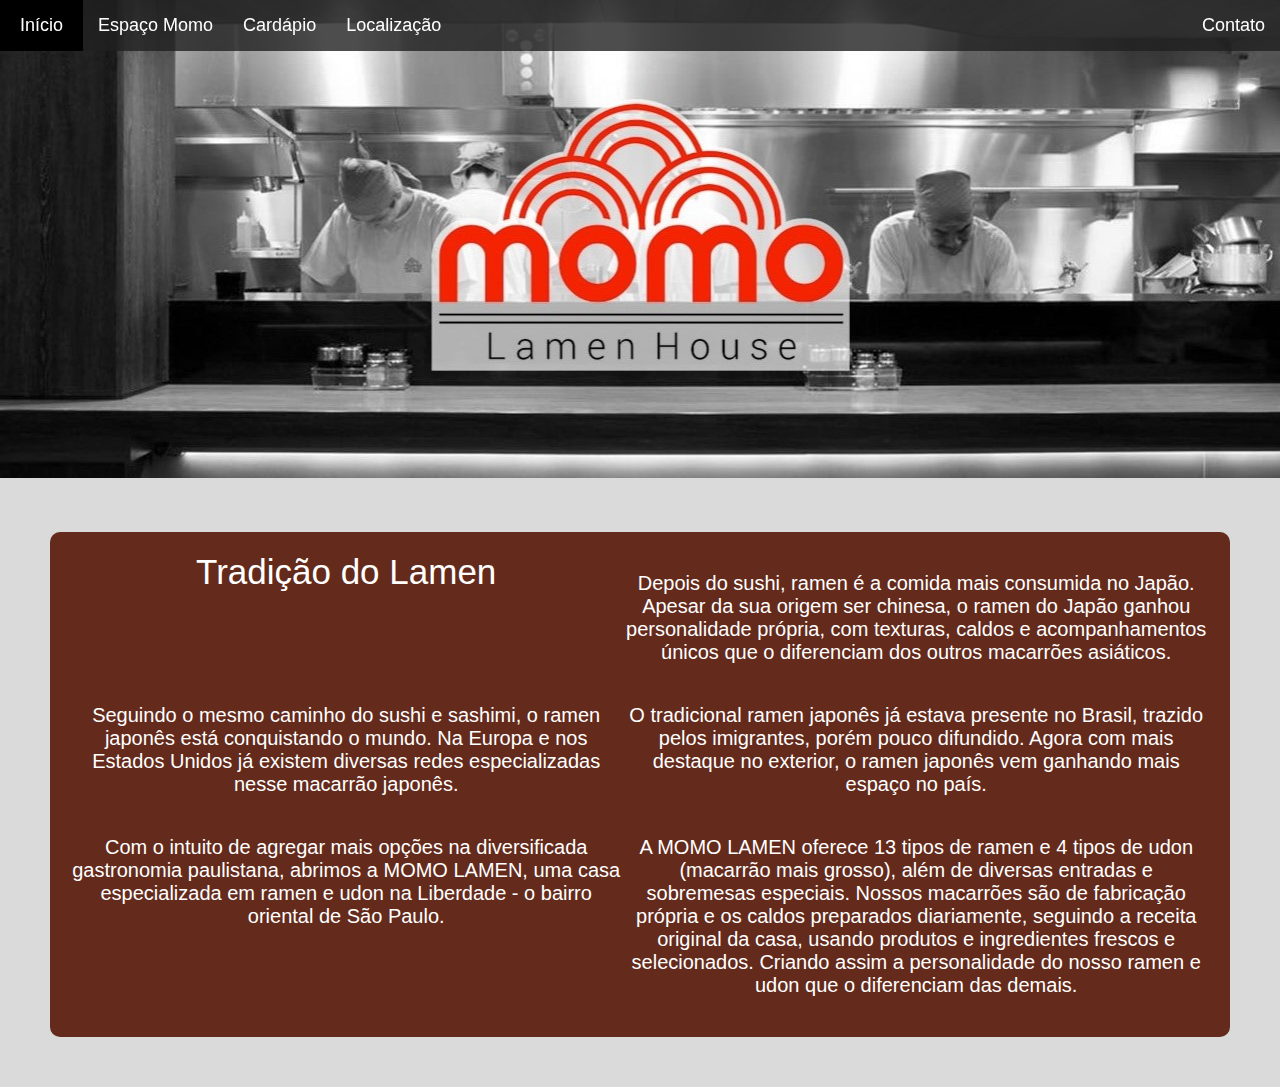
<file: index.html>
<!DOCTYPE html>
<html>

<head>
	<title>Momo Lamen House</title>
	<meta charset="utf-8">
	<meta name="viewport" content="width=device-width, initial-scale=1.0">
	<link href="Style.css" rel="stylesheet">
</head>

<body>

	<header>
		<nav>
			<ul>
				<li><a href="index.html" class="active">Início</a></li>
				<li><a href="espacomomo.html">Espaço Momo</a></li>
				<li><a href="cardapio.html">Cardápio</a></li>
				<li><a href="local.html">Localização</a></li>
				<li class="contato"><a href="contato.html">Contato</a></li>
			</ul>
		</nav>
		<img src="./Imagens/header-home.jpg">
	</header>

	<main class="mainInicio">
		<h>Tradição do Lamen</h>
		<p>Depois do sushi, ramen é a comida mais consumida no Japão. Apesar da sua origem ser chinesa, o ramen do Japão
			ganhou personalidade própria, com texturas, caldos e acompanhamentos únicos que o diferenciam dos outros
			macarrões asiáticos.</p>

		<p>Seguindo o mesmo caminho do sushi e sashimi, o ramen japonês está conquistando o mundo. Na Europa e nos
			Estados Unidos já existem diversas redes especializadas nesse macarrão japonês.</p>

		<p>O tradicional ramen japonês já estava presente no Brasil, trazido pelos imigrantes, porém pouco difundido.
			Agora com mais destaque no exterior, o ramen japonês vem ganhando mais espaço no país.</p>

		<p>Com o intuito de agregar mais opções na diversificada gastronomia paulistana, abrimos a MOMO LAMEN, uma casa
			especializada em ramen e udon na Liberdade - o bairro oriental de São Paulo.</p>

		<p>A MOMO LAMEN oferece 13 tipos de ramen e 4 tipos de udon (macarrão mais grosso), além de diversas entradas e
			sobremesas especiais. Nossos macarrões são de fabricação própria e os caldos preparados diariamente,
			seguindo a receita original da casa, usando produtos e ingredientes frescos e selecionados. Criando assim a
			personalidade do nosso ramen e udon que o diferenciam das demais.</p>
	</main>

<script> </script>
</body>

</html>
</file>
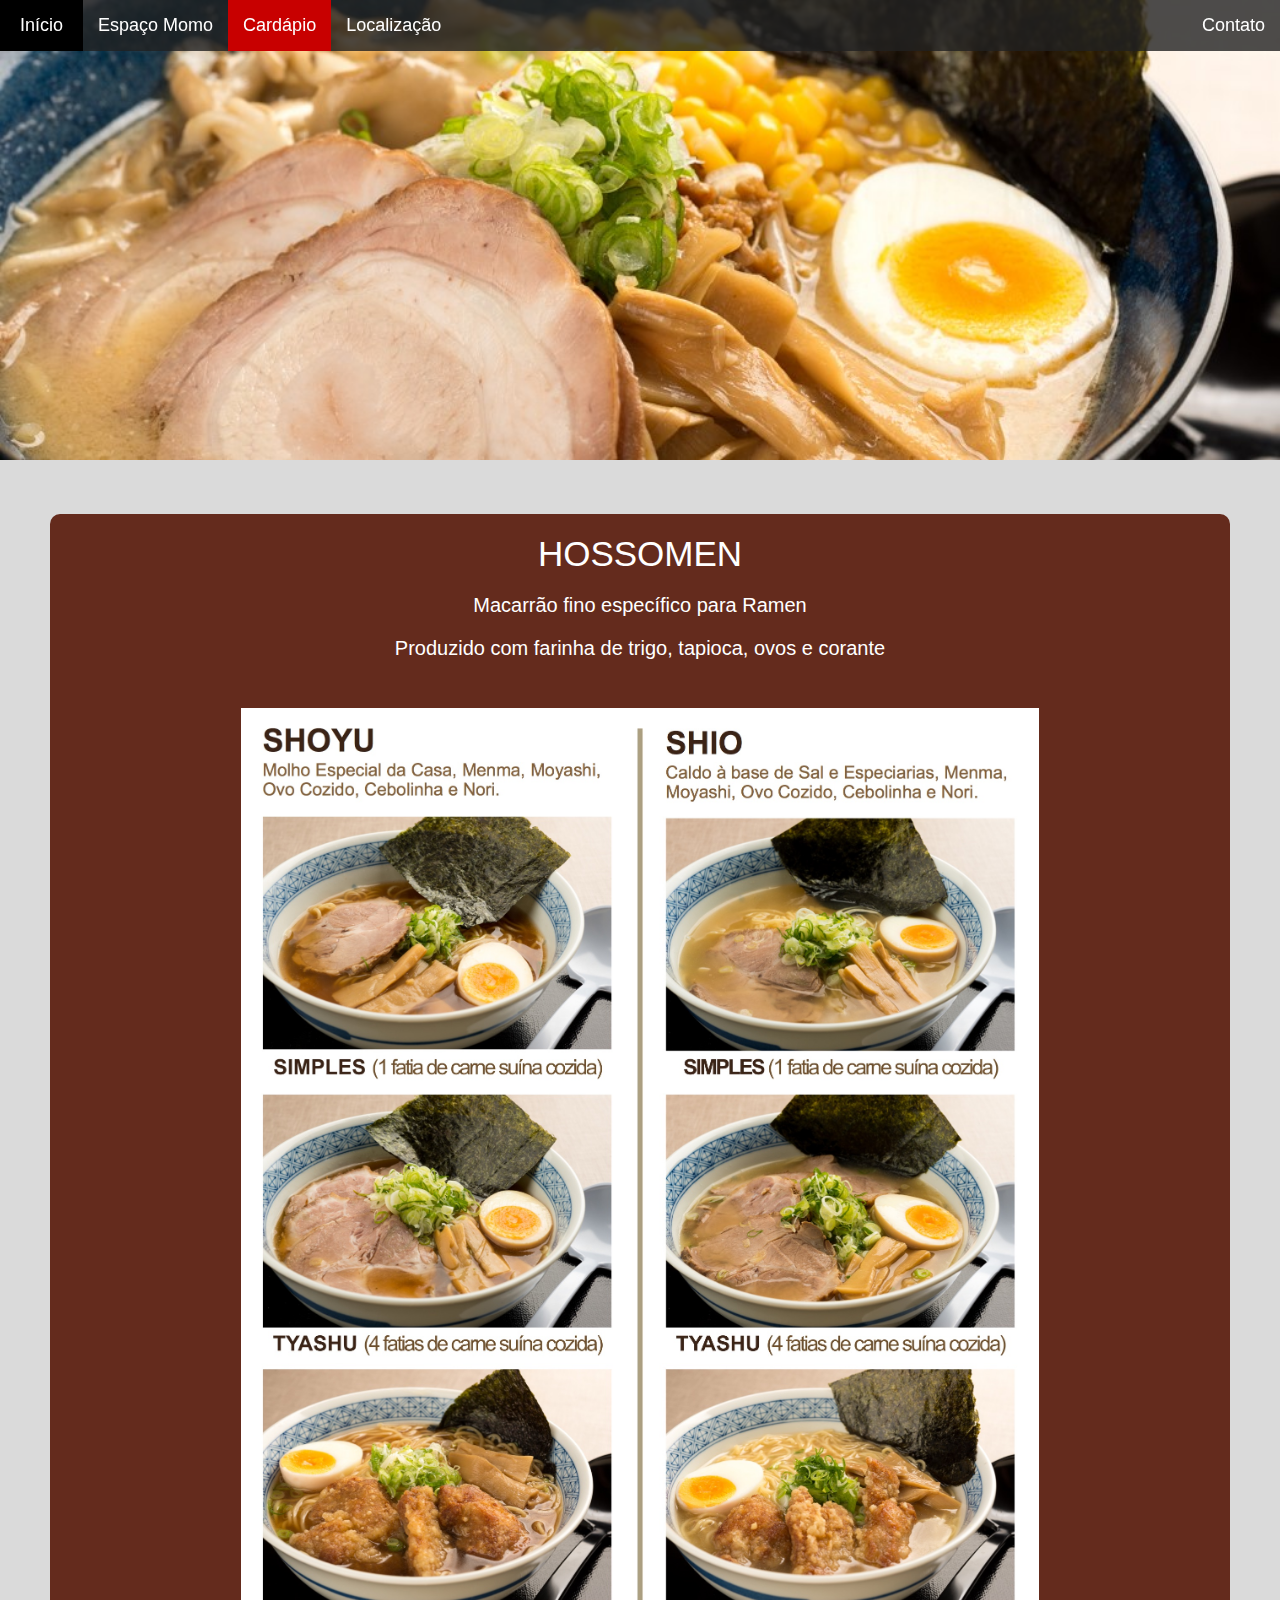
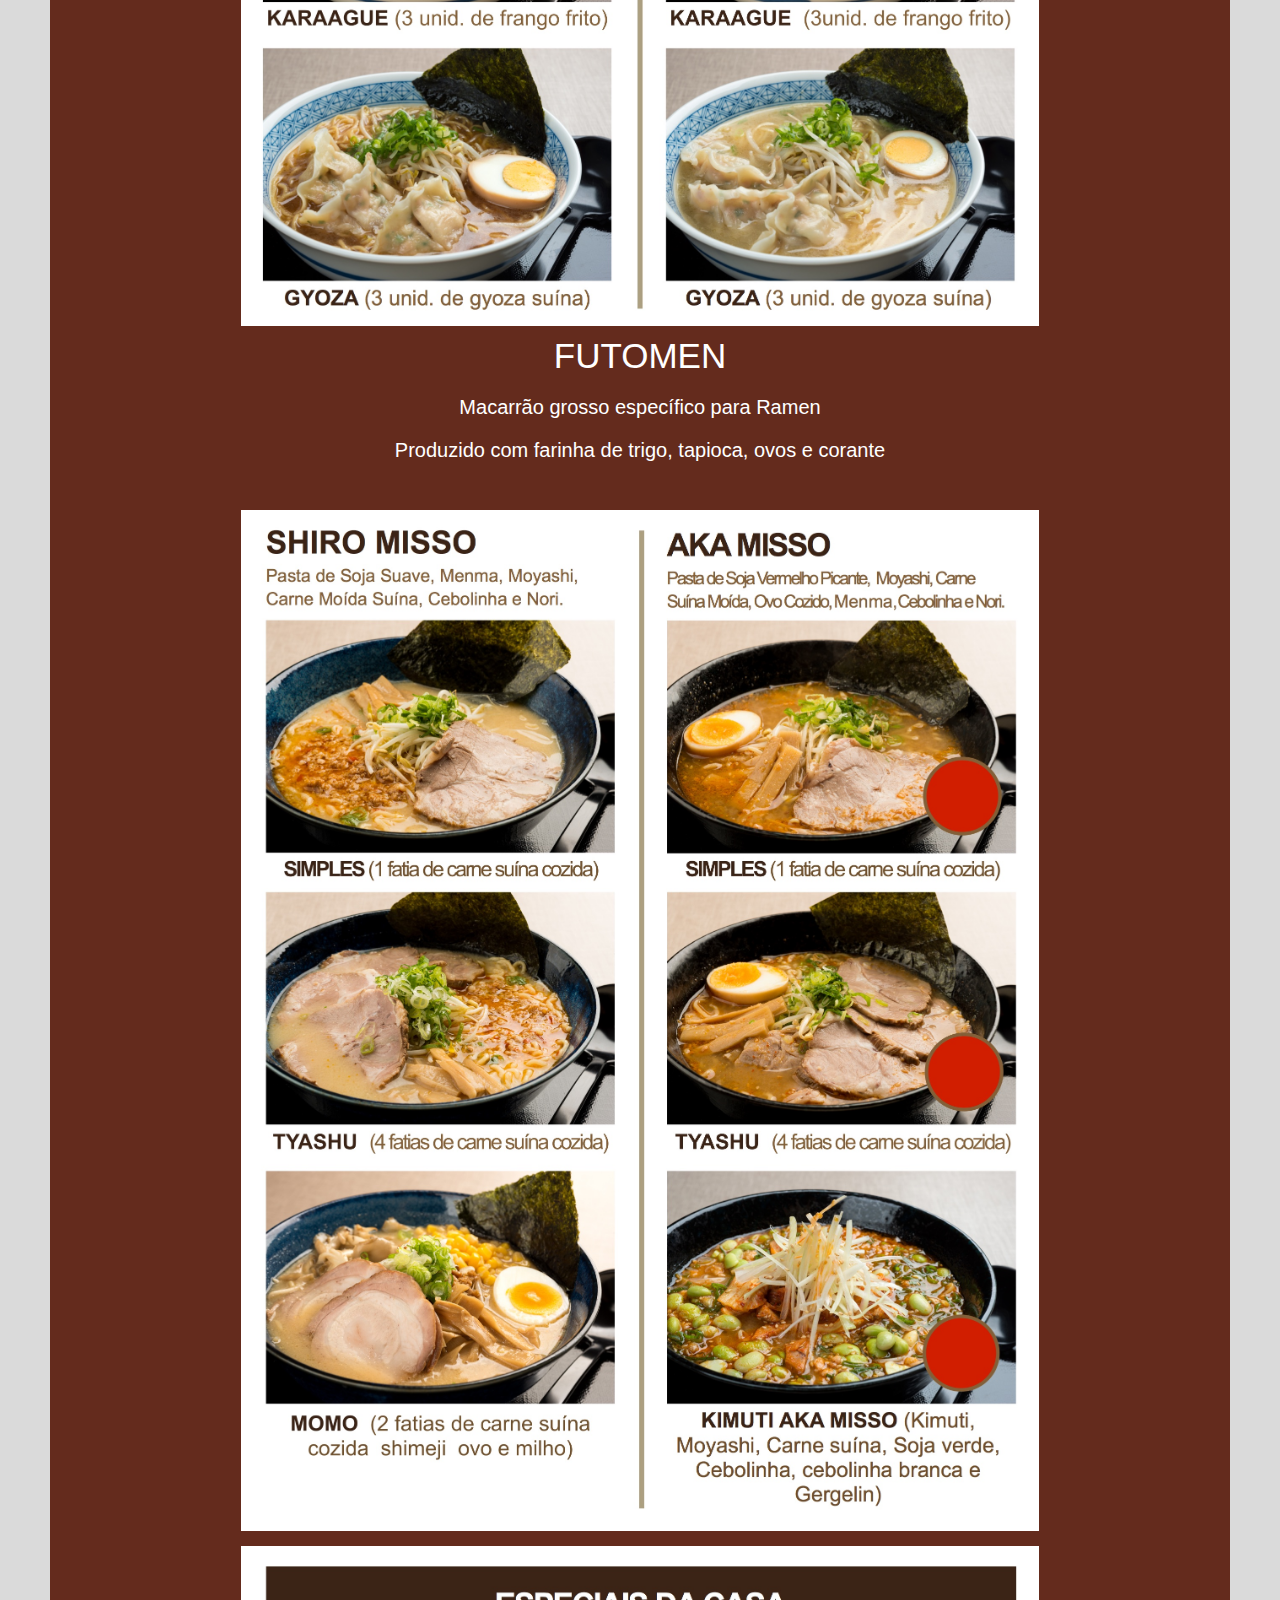
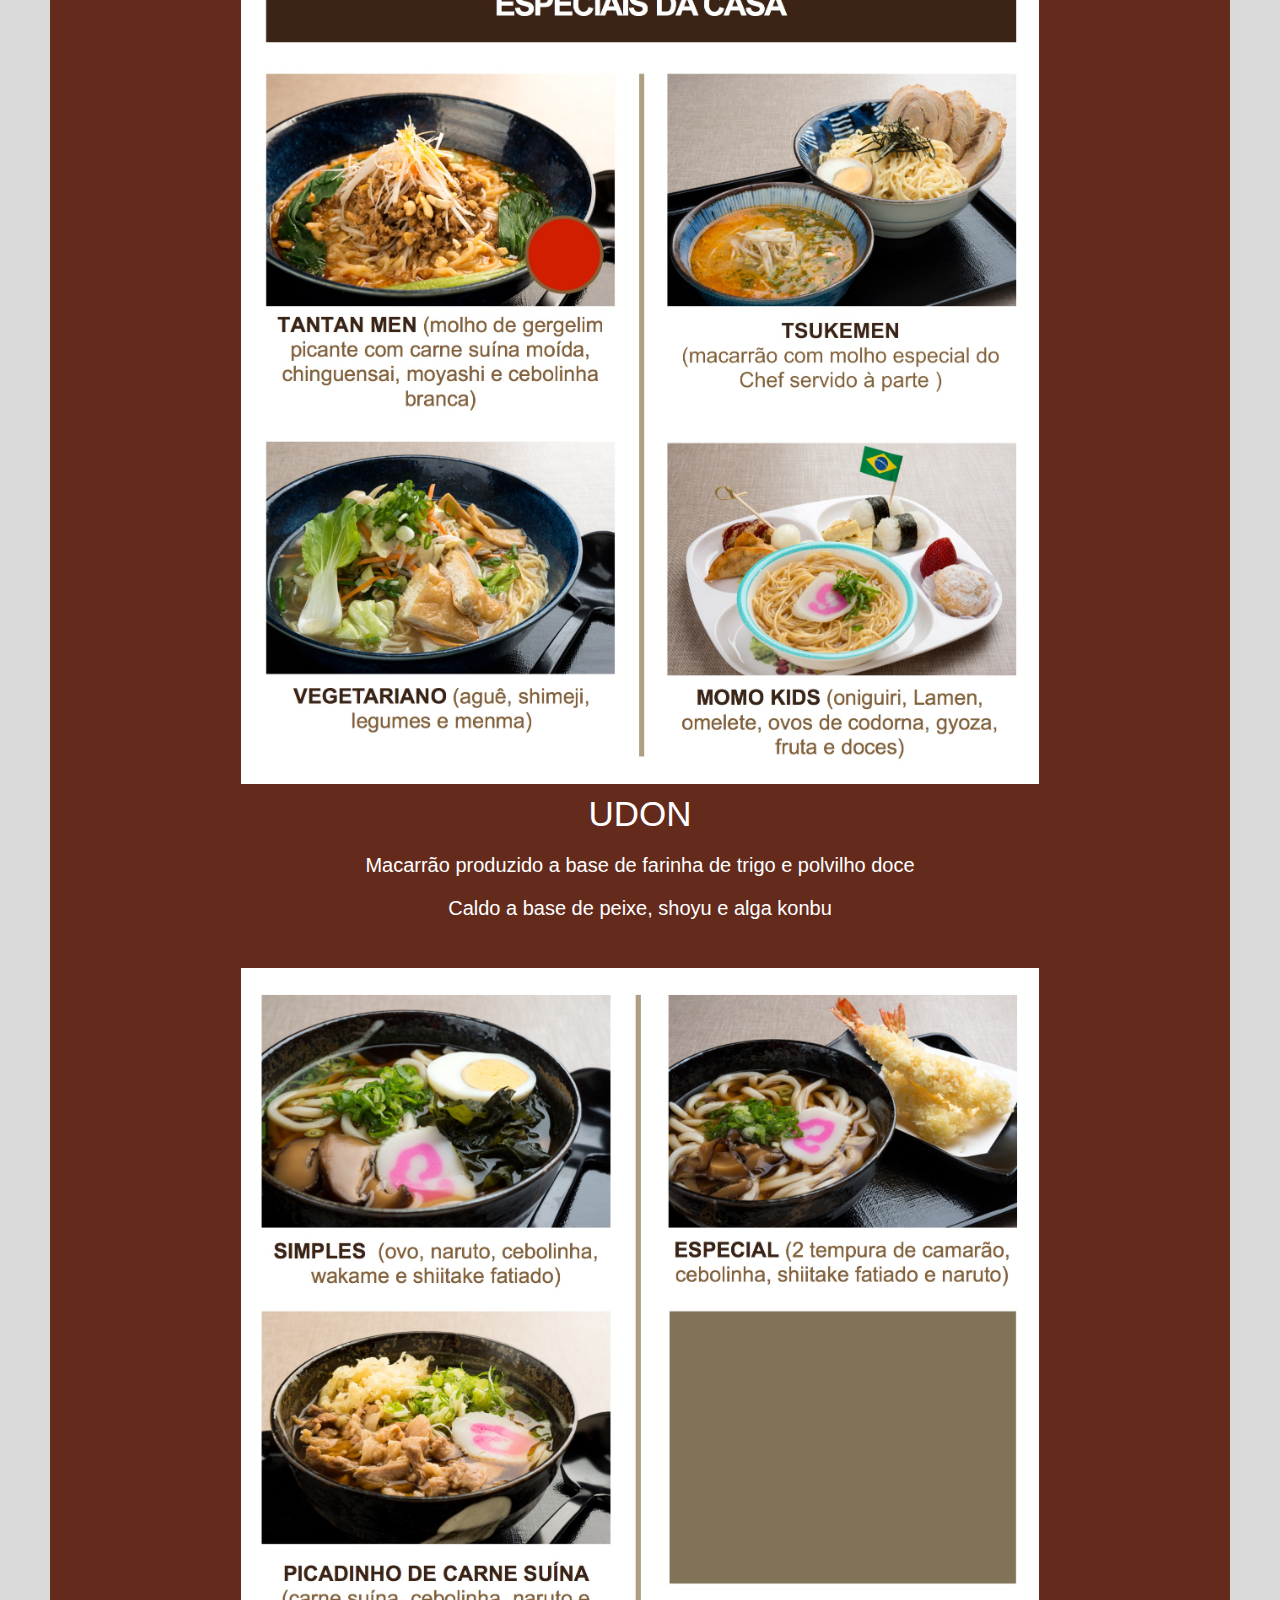
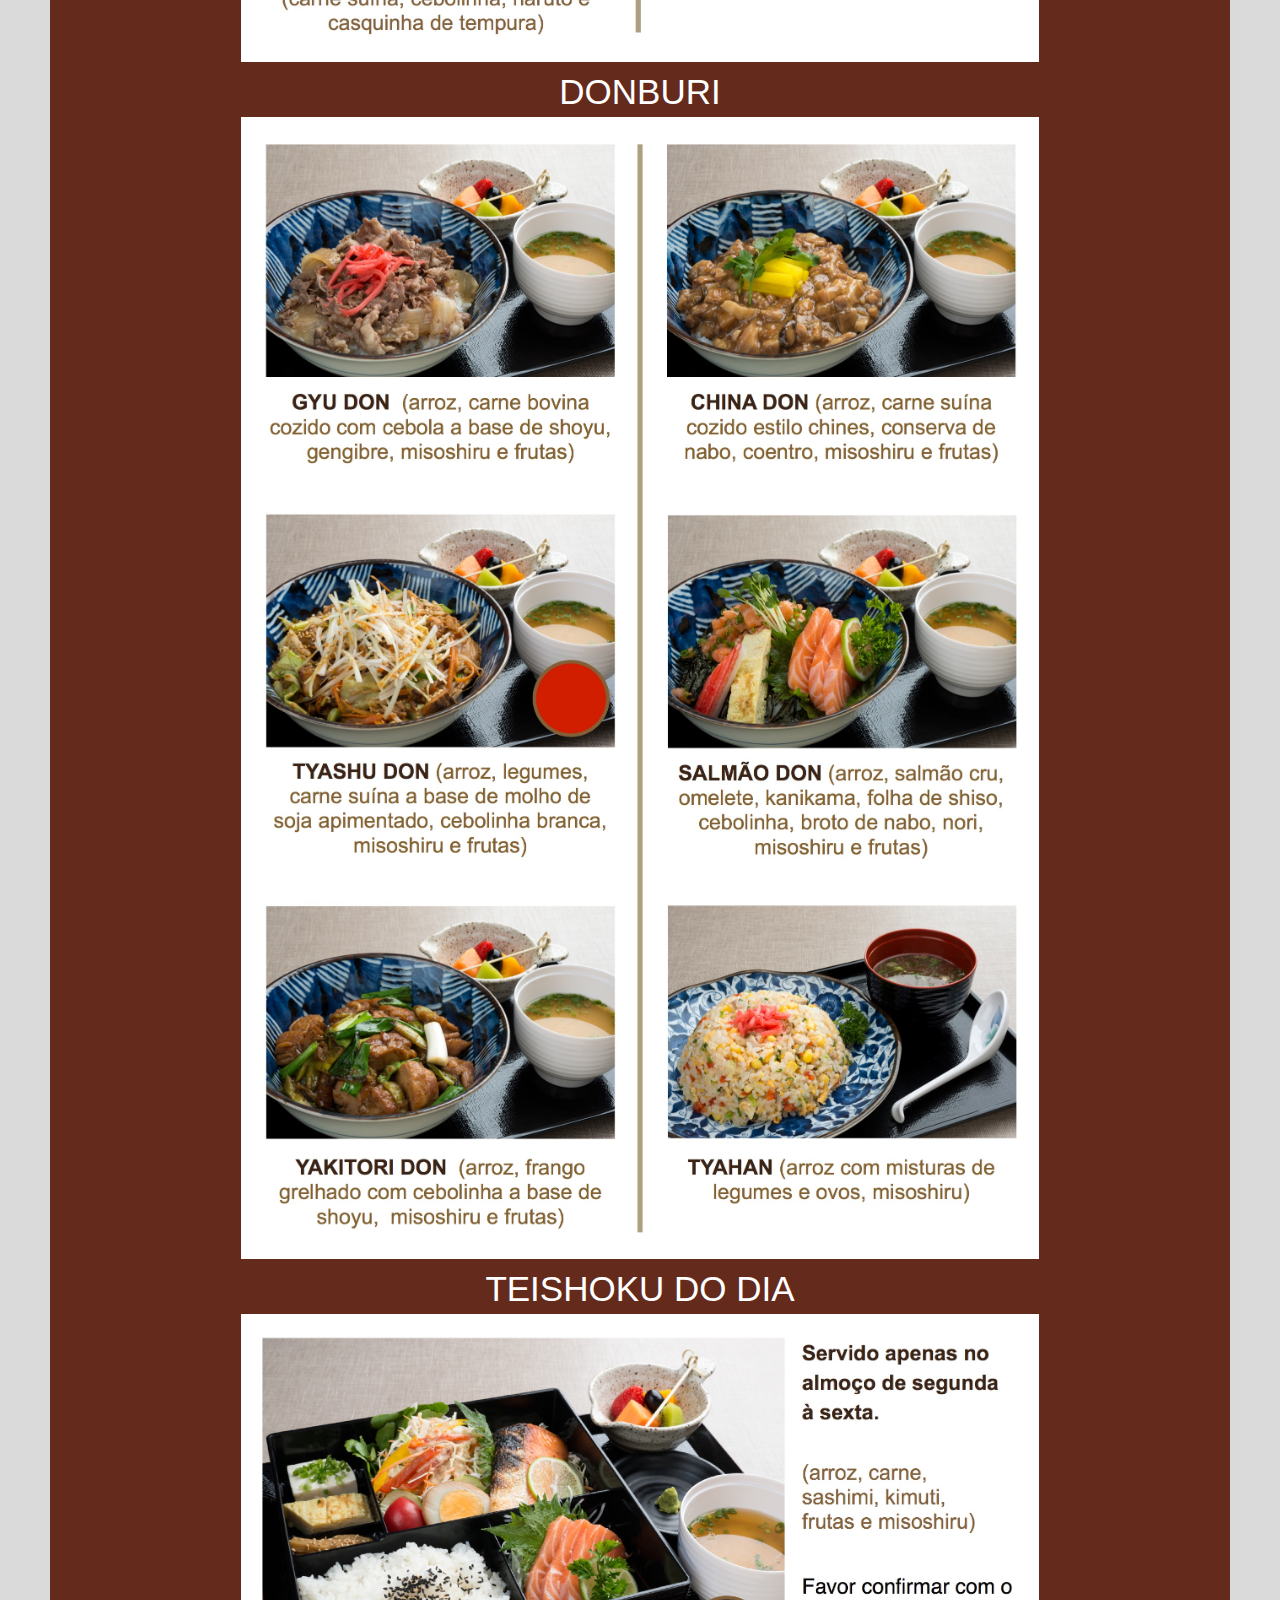
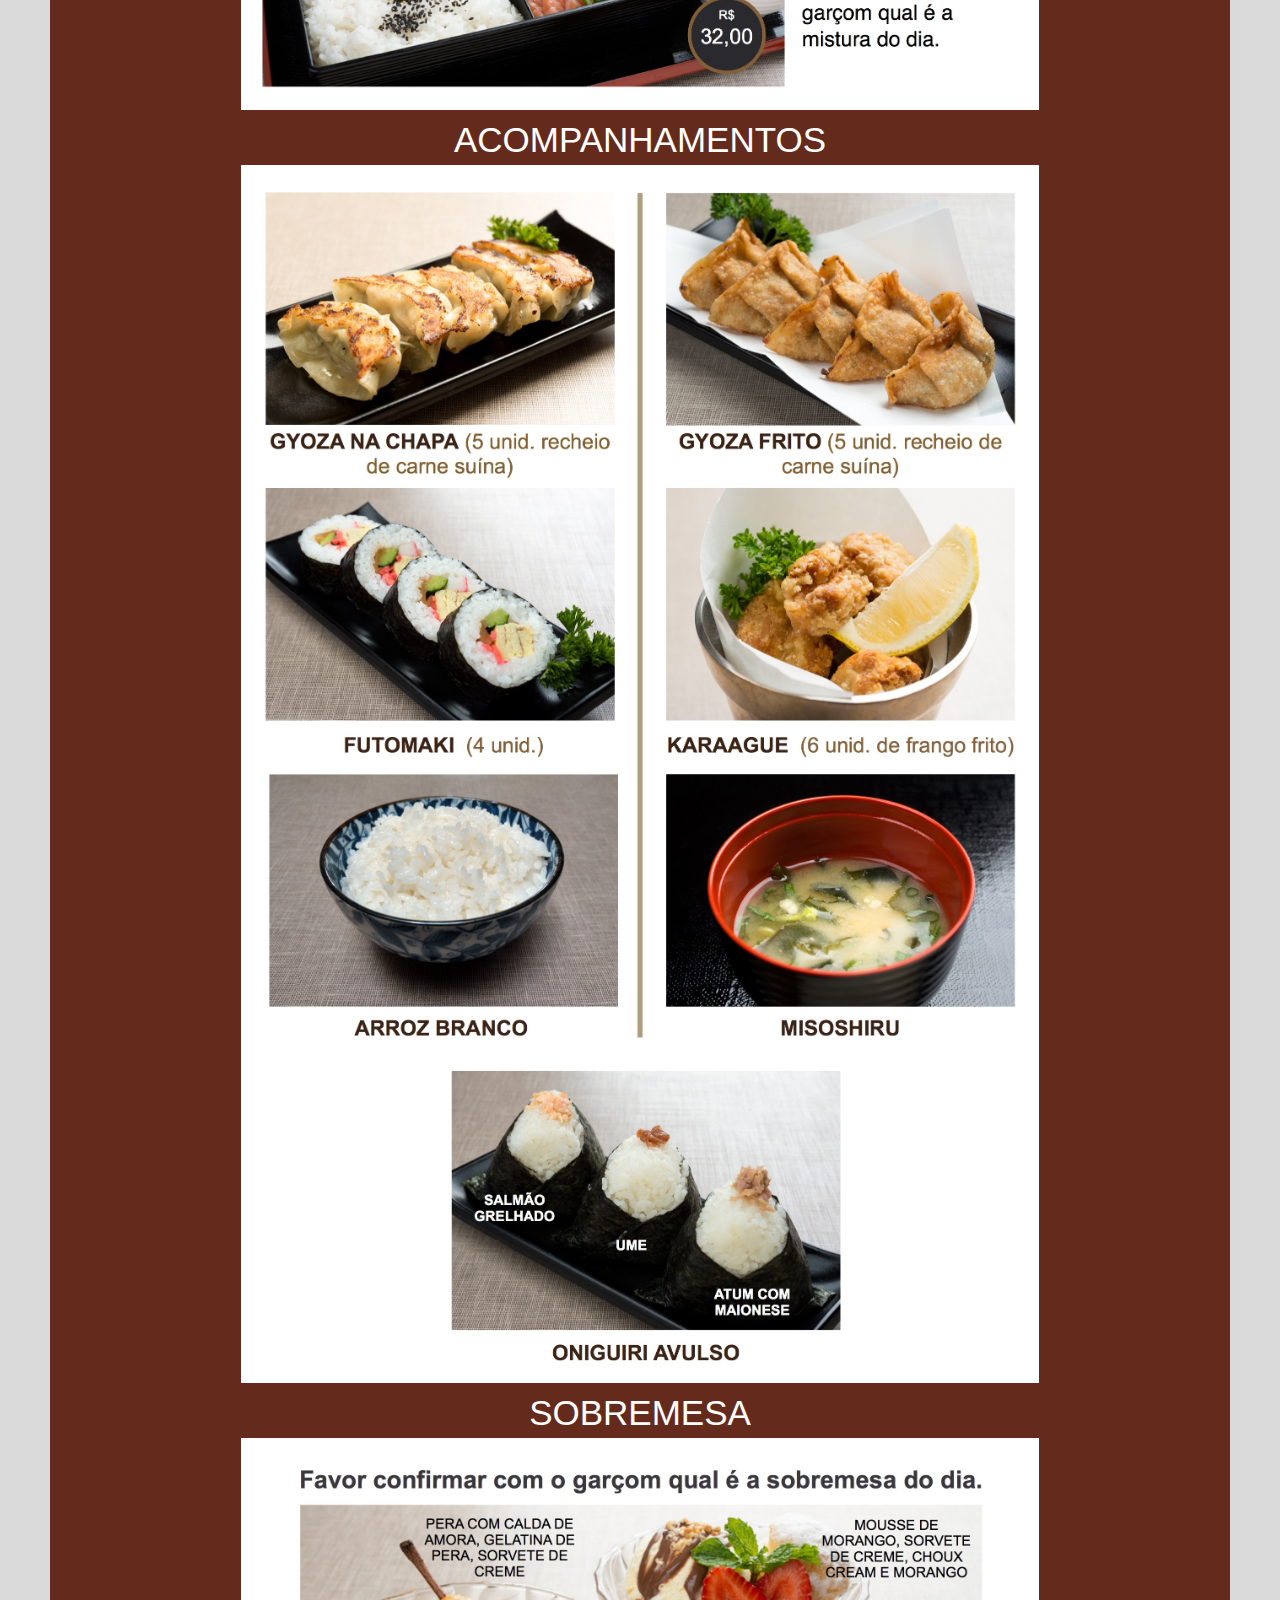
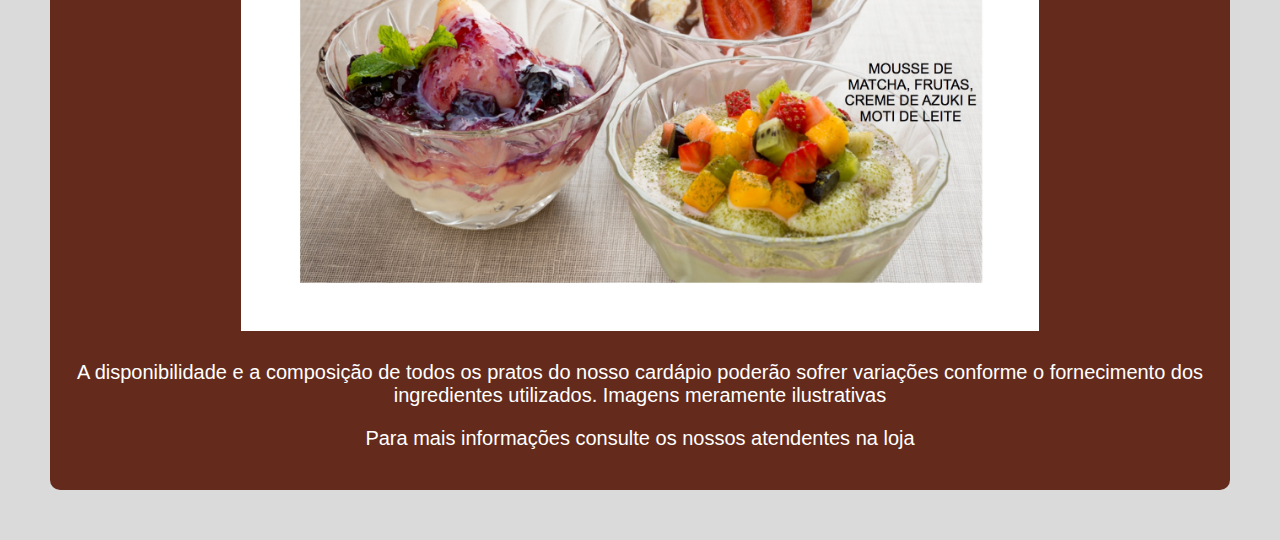
<file: cardapio.html>
<!DOCTYPE html>
<html>

<head>
	<title>Cardápio</title>
	<meta charset="utf-8">
	<meta name="viewport" content="width=device-width, initial-scale=1.0">
	<link href="Style.css" rel="stylesheet">
</head>

<body>

	<header>
		<nav>
			<ul>
				<li><a href="index.html">Início</a></li>
				<li><a href="espacomomo.html">Espaço Momo</a></li>
				<li><a href="cardapio.html" class="active">Cardápio</a></li>
				<li><a href="local.html">Localização</a></li>
				<li class="contato"><a href="contato.html">Contato</a></li>
			</ul>
		</nav>

		<img src="./Imagens/header-cardapio.jpg">
	</header>

	<main>
		<h>HOSSOMEN</h>
		<p>Macarrão fino específico para Ramen</p>
		<p>Produzido com farinha de trigo, tapioca, ovos e corante</p>
		<br>
		<img src="./Imagens/cardapio1.jpg" class="cardapio">
		<br>
		<h>FUTOMEN</h>
		<p>Macarrão grosso específico para Ramen</p>
		<p>Produzido com farinha de trigo, tapioca, ovos e corante</p>
		<br>
		<img src="./Imagens/cardapio2.jpg" class="cardapio">
		<img src="./Imagens/cardapio3.jpg" class="cardapio">
		<br>
		<h>UDON</h>
		<p>Macarrão produzido a base de farinha de trigo e polvilho doce</p>
		<p>Caldo a base de peixe, shoyu e alga konbu</p>
		<br>
		<img src="./Imagens/cardapio4.jpg" class="cardapio">
		<br>
		<h>DONBURI</h>
		<br>
		<img src="./Imagens/cardapio5.jpg" class="cardapio">
		<br>
		<h>TEISHOKU DO DIA</h>
		<br>
		<img src="./Imagens/cardapio6.jpg" class="cardapio">
		<br>
		<h>ACOMPANHAMENTOS</h>
		<br>
		<img src="./Imagens/cardapio7.jpg" class="cardapio">
		<br>
		<h>SOBREMESA</h>
		<br>
		<img src="./Imagens/cardapio8.jpg" class="cardapio">
		<p>A disponibilidade e a composição de todos os pratos do nosso cardápio poderão sofrer variações conforme o
			fornecimento dos ingredientes utilizados. Imagens meramente ilustrativas</p>
		<p>Para mais informações consulte os nossos atendentes na loja</p>
	</main>

	<script> </script>
</body>

</html>
</file>
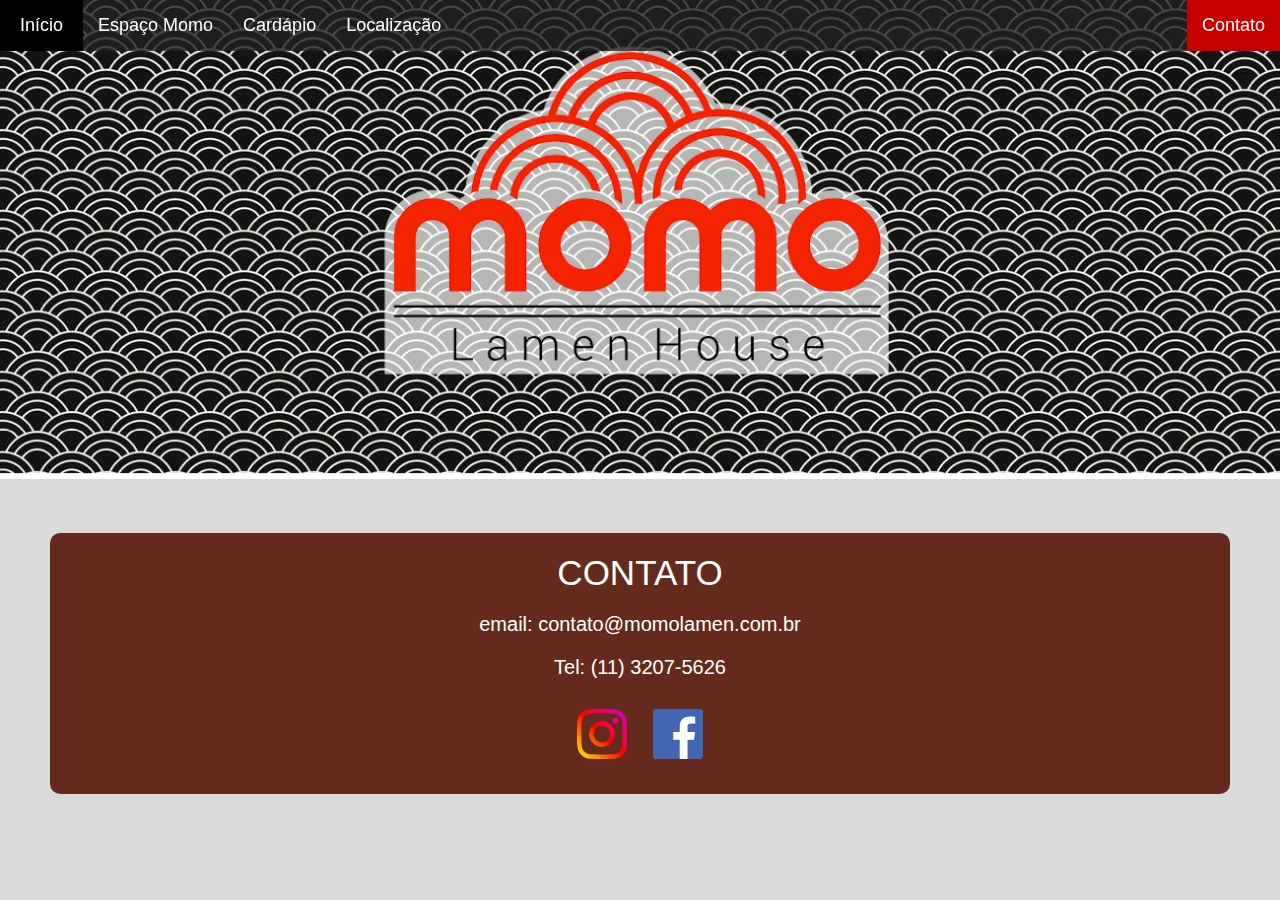
<file: contato.html>
<!DOCTYPE html>
<html>

<head>
	<title>Momo Lamen House</title>
	<meta charset="utf-8">
	<meta name="viewport" content="width=device-width, initial-scale=1.0">
	<link href="Style.css" rel="stylesheet">
</head>

<body>

	<header>
		<nav>
			<ul>
				<li><a href="index.html">Início</a></li>
				<li><a href="espacomomo.html">Espaço Momo</a></li>
				<li><a href="cardapio.html">Cardápio</a></li>
				<li><a href="local.html">Localização</a></li>
				<li class="contato active"><a href="contato.html">Contato</a></li>
			</ul>
		</nav>

		<img src="./Imagens/header-contato.jpg">
	</header>

	<main>
		<h>CONTATO</h>
		<p>email: contato@momolamen.com.br</p>
		<p>Tel: (11) 3207-5626</p>
		<a href="https://www.instagram.com/momolamen/" target="_blank"><img class="social-media"
				src="./Imagens/instagram.svg"></a>
		<a href="https://www.facebook.com/momolamen/" target="_blank"><img class="social-media"
				src="./Imagens/facebook.svg"></a>
	</main>


</body>

</html>
</file>
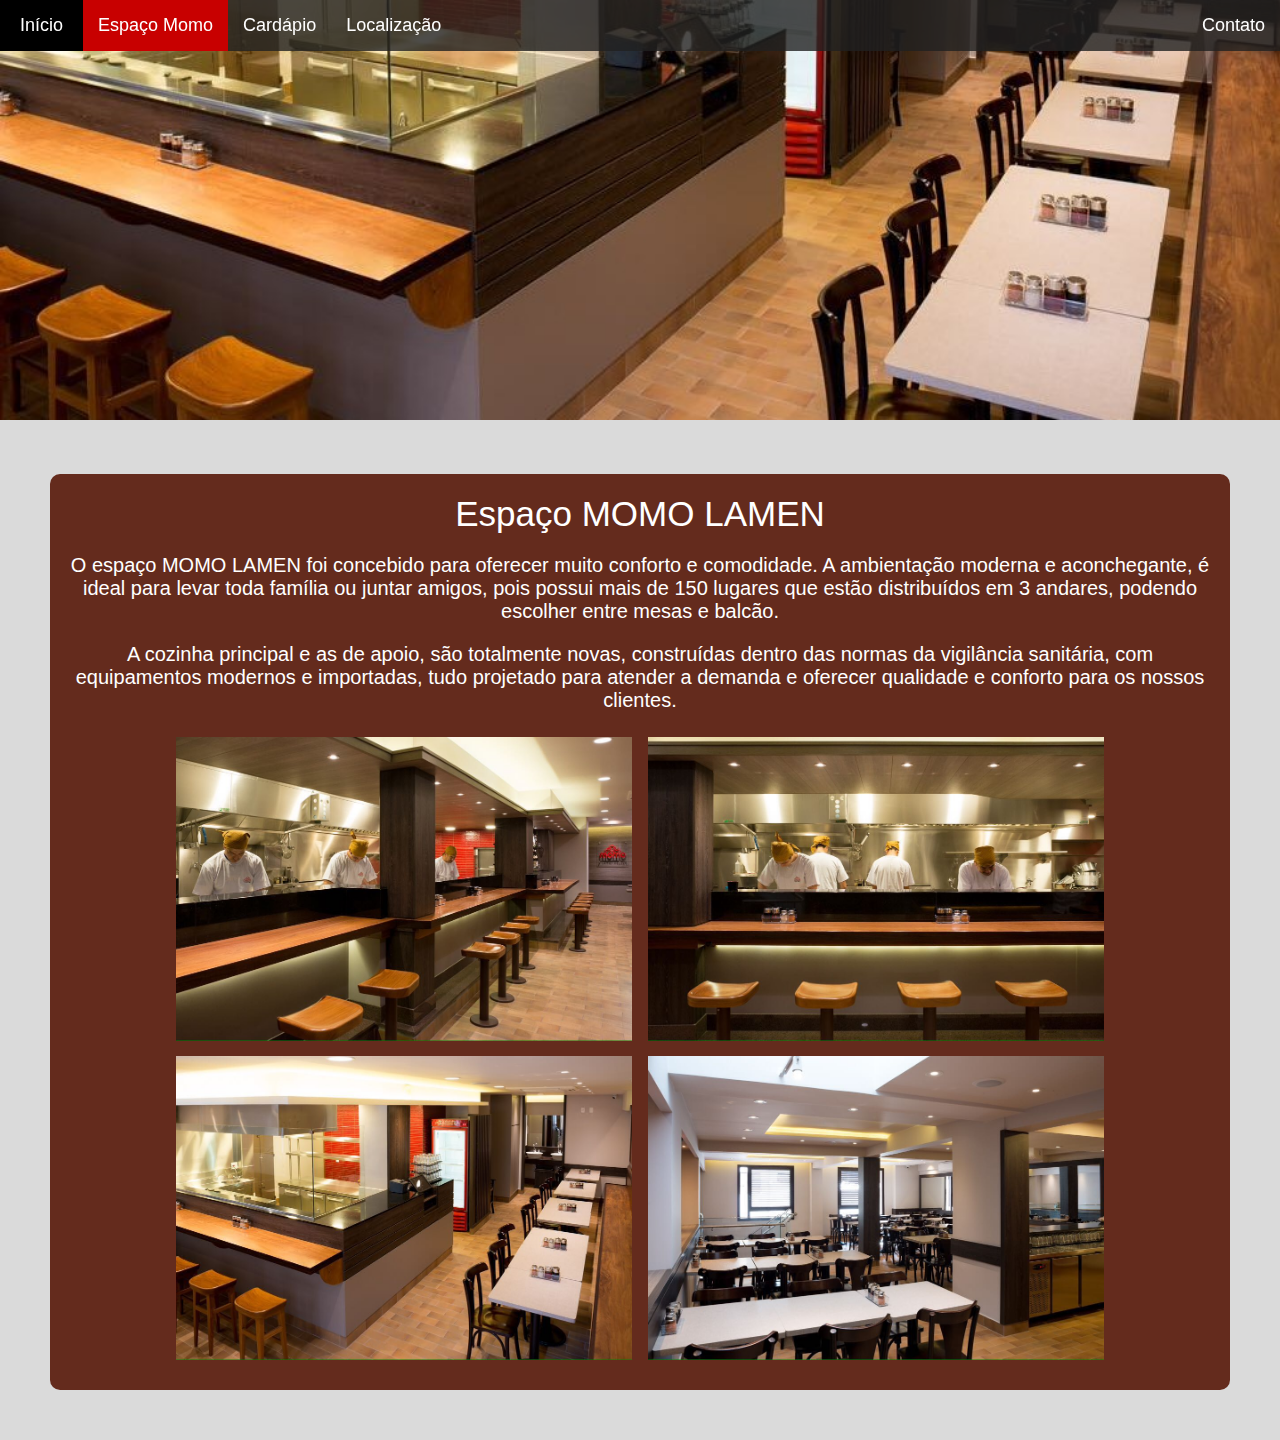
<file: espacomomo.html>
<!DOCTYPE html>
<html>

<head>
	<title>Espaço Momo</title>
	<meta charset="utf-8">
	<meta name="viewport" content="width=device-width, initial-scale=1.0">
	<link href="Style.css" rel="stylesheet">
</head>

<body>

	<header>
		<nav>
			<ul>
				<li><a href="index.html">Início</a></li>
				<li><a href="espacomomo.html" class="active">Espaço Momo</a></li>
				<li><a href="cardapio.html">Cardápio</a></li>
				<li><a href="local.html">Localização</a></li>
				<li class="contato"><a href="contato.html">Contato</a></li>
			</ul>
		</nav>

		<img src="./Imagens/header-espacomomo.jpg">
	</header>

	<main>
		<h>Espaço MOMO LAMEN</h>
		<p>O espaço MOMO LAMEN foi concebido para oferecer muito conforto e comodidade. A ambientação moderna e
			aconchegante, é ideal para levar toda família ou juntar amigos, pois possui mais de 150 lugares que estão
			distribuídos em 3 andares, podendo escolher entre mesas e balcão.</p>
		<p>A cozinha principal e as de apoio, são totalmente novas, construídas dentro das normas da vigilância
			sanitária, com equipamentos modernos e importadas, tudo projetado para atender a demanda e oferecer
			qualidade e conforto para os nossos clientes.</p>

		<img class="espacomomo" src="./Imagens/espacomomo1.jpg">
		<img class="espacomomo" src="./Imagens/espacomomo2.jpg">
		<img class="espacomomo" src="./Imagens/espacomomo3.jpg">
		<img class="espacomomo" src="./Imagens/espacomomo4.jpg">
	</main>

</body>

</html>
</file>
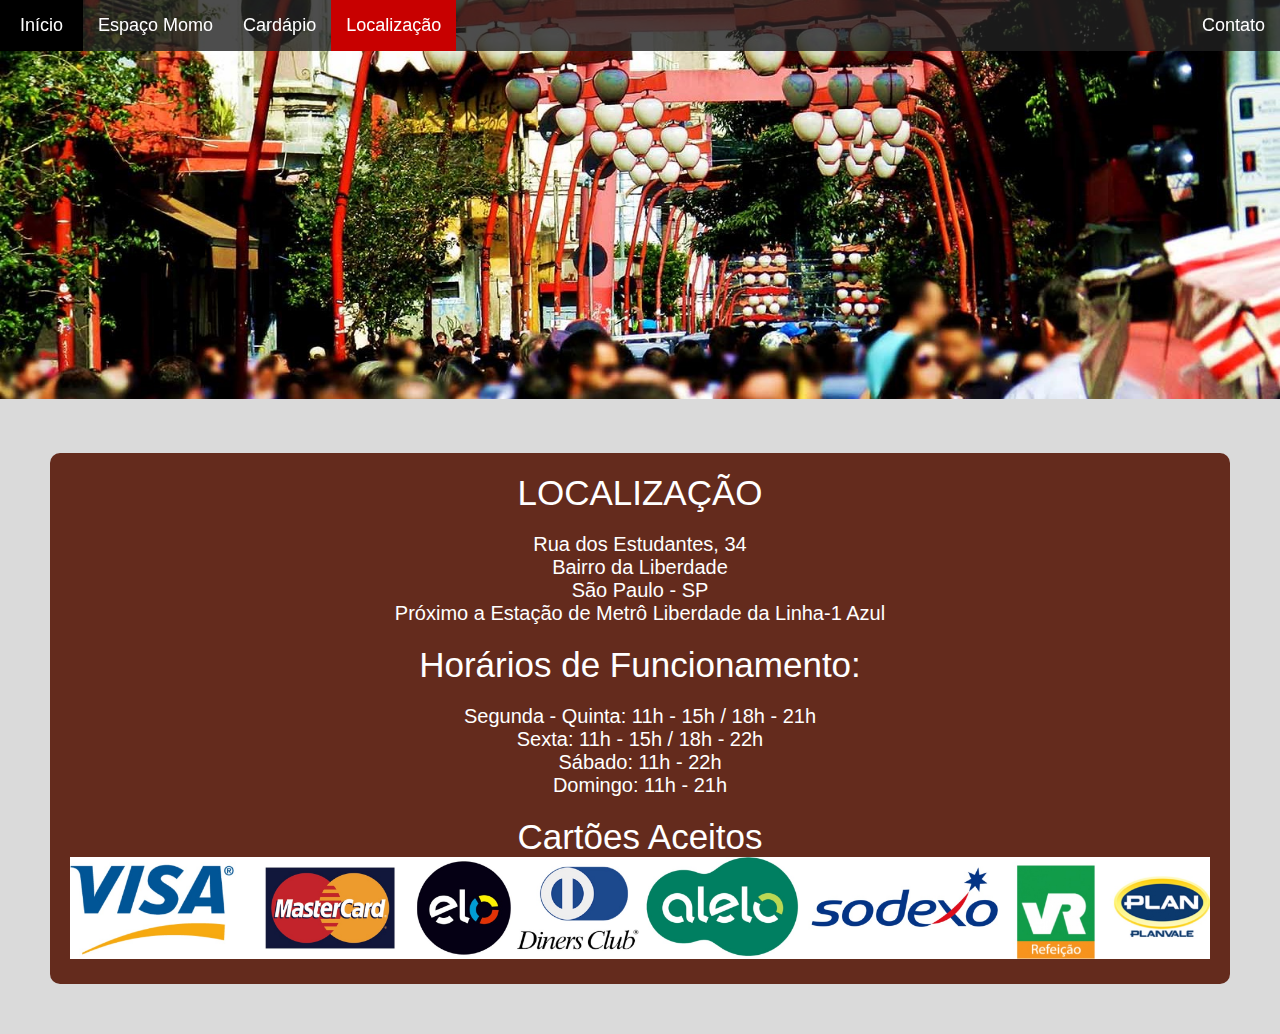
<file: local.html>
<!DOCTYPE html>
<html>

<head>
	<title>Localização</title>
	<meta charset="utf-8">
	<meta name="viewport" content="width=device-width, initial-scale=1.0">
	<link href="Style.css" rel="stylesheet">
</head>

<body>

	<header>
		<nav>
			<ul>
				<li><a href="index.html">Início</a></li>
				<li><a href="espacomomo.html">Espaço Momo</a></li>
				<li><a href="cardapio.html">Cardápio</a></li>
				<li><a href="local.html" class="active">Localização</a></li>
				<li class="contato"><a href="contato.html">Contato</a></li>
			</ul>
		</nav>
		<img src="./Imagens/header-local.jpg">
	</header>

	<main>
		<h>LOCALIZAÇÃO</h>
		<p> Rua dos Estudantes, 34<br>
			Bairro da Liberdade<br>
			São Paulo - SP<br>
			Próximo a Estação de Metrô Liberdade da Linha-1 Azul<br>
		</p>
		<h> Horários de Funcionamento:</h>
		<p> Segunda - Quinta: 11h - 15h / 18h - 21h<br>
			Sexta: 11h - 15h / 18h - 22h<br>
			Sábado: 11h - 22h<br>
			Domingo: 11h - 21h
		</p>

		<h>Cartões Aceitos</h>
		<img src="./Imagens/Cartoes_Logo.jpg" style="width: 100%;">
	</main>

</body>

</html>
</file>
<file: Style.css>
body{
	margin: 0px;
	padding: 0px;
	font-family: 'Lato', sans-serif;
	background-color: rgb(218, 218, 218);
	
}

ul{
	overflow: hidden;
	list-style-type: none;
	padding: 0px;
	margin: 0px;
	background-color: rgba(32,32,32,0.8); 
	position: fixed;
	width: 100%;
}

li a{
	float: left;
	display: block;
	text-decoration: none;
	text-align: center;
	color: white;
	padding: 15px;
	font-size: 18px;
	transition: background-color 500ms, padding 500ms;
}

.contato{
	float: right;
}

li a:hover{
	background-color: black;
	padding-left: 20px;
	padding-right: 20px;
}

.active{
	background-color: rgb(200,0,0);
}

@media screen and (max-width: 500px) {
	li{
		float: none;
		display: block;
	}

	.contato{
		float: none;
	}

	ul{
		position: static;
	}
}

h{
	font-size: 35px;
}

header img{
	width: 100%;
}

main{
	text-align: center;
	color: white;
	font-size: 20px;
	background-color: rgb(100, 43, 29);
	margin: 50px;
	padding: 20px;
	border-radius: 10px;

}

.mainInicio{
	display: grid;
	grid-template: auto auto auto / auto auto;
}

.espacomomo{
	width: 40%;
	padding: 5px;
}

.cardapio{
	width: 70%;
	padding: 5px;
	display: inline;
}

.social-media{
	width: 50px;
	padding: 10px;
}
</file>
